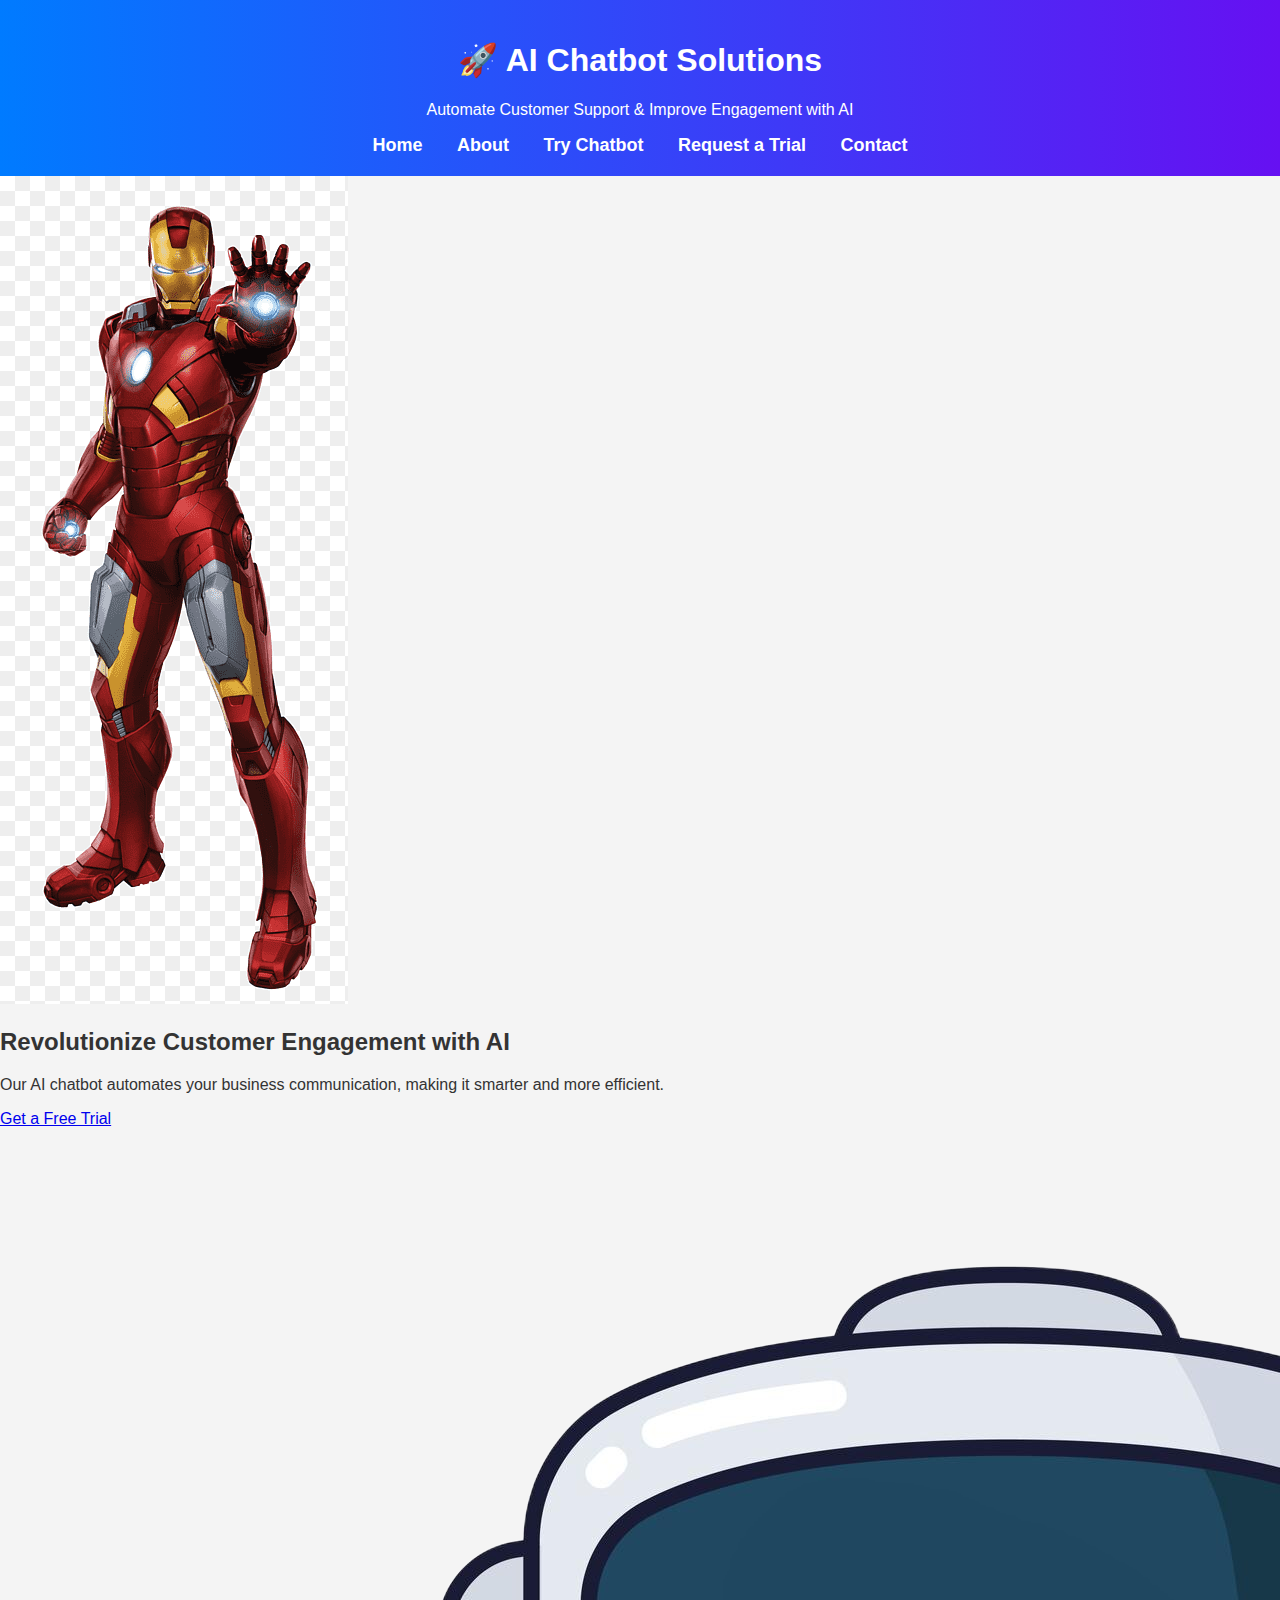
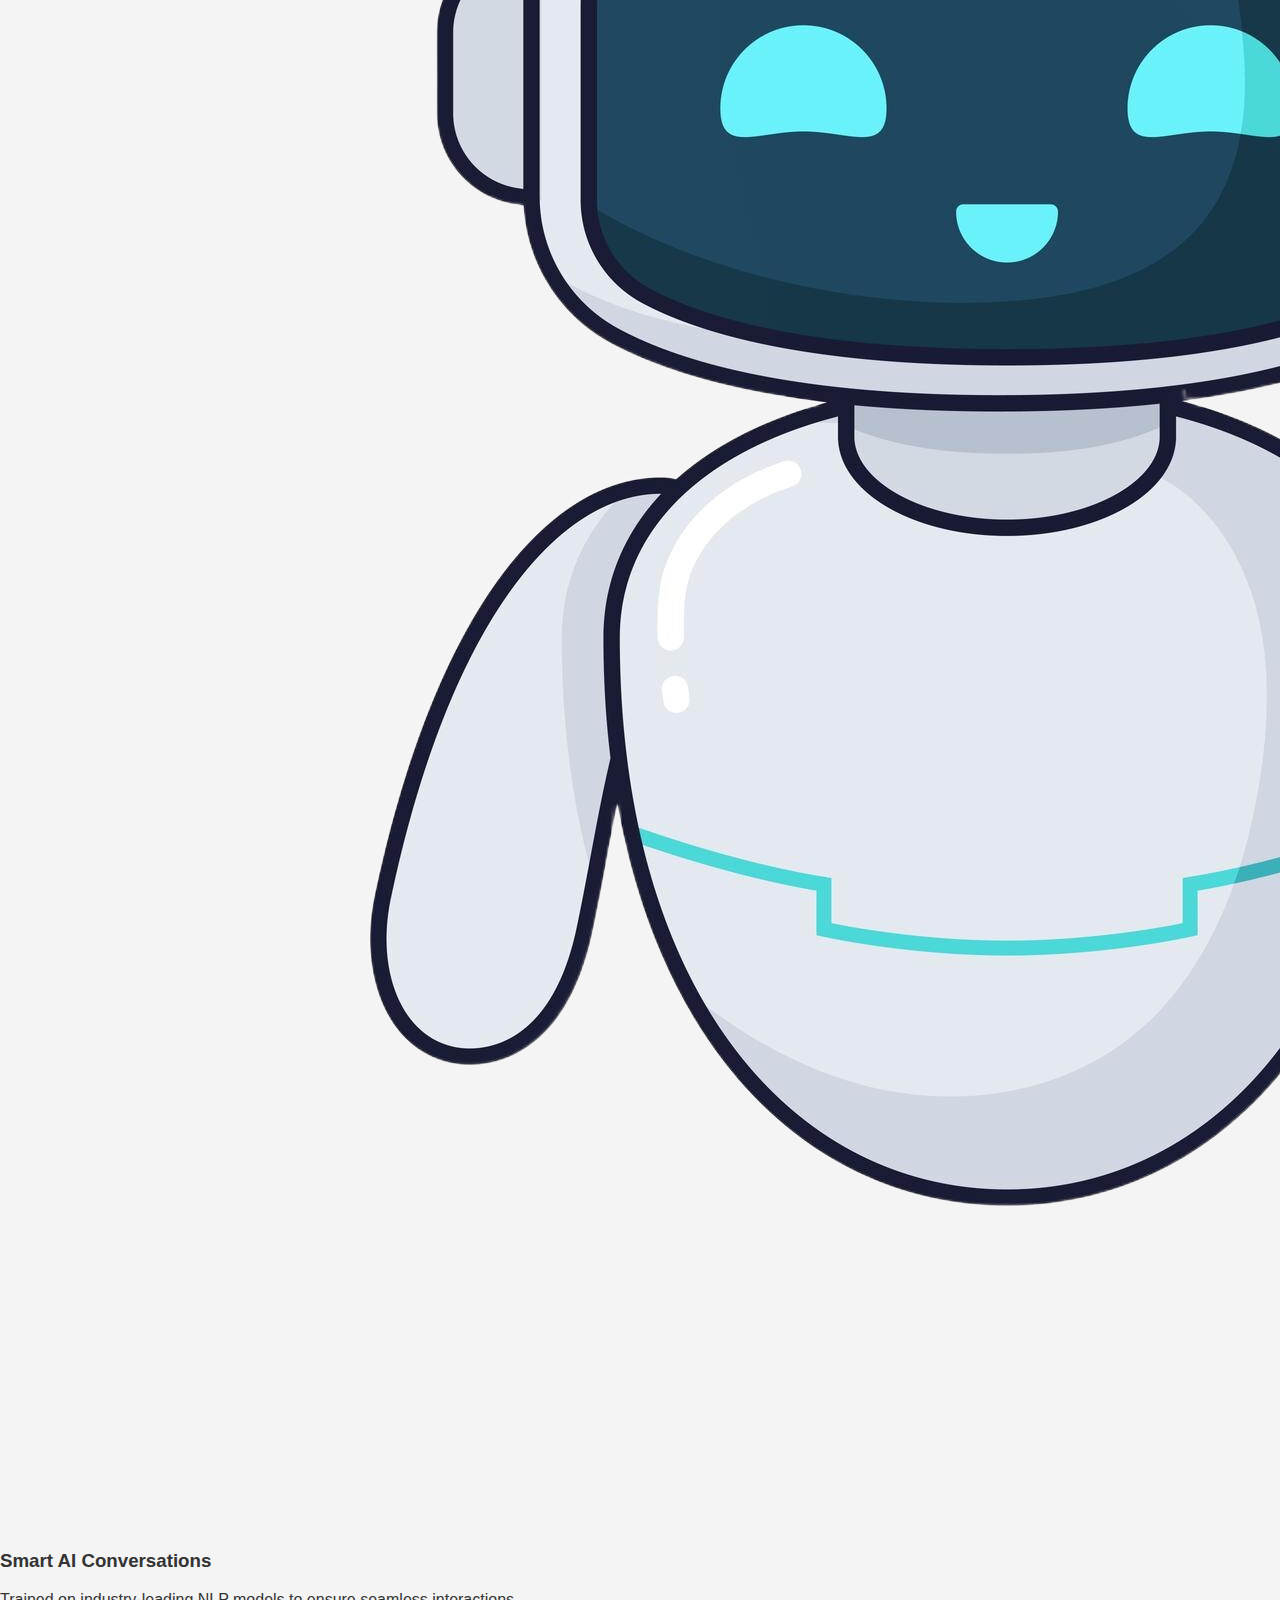
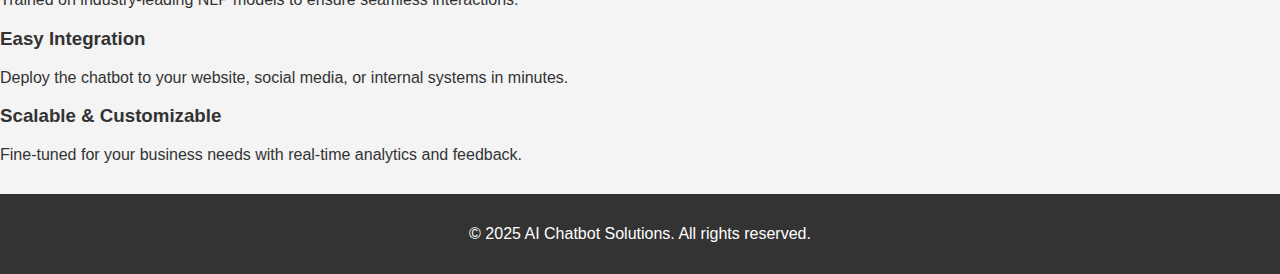
<file: index.html>
<!DOCTYPE html>
<html lang="en">
<head>
    <meta charset="UTF-8">
    <meta name="viewport" content="width=device-width, initial-scale=1.0">
    <title>AI Chatbot Solutions</title>
    <link rel="stylesheet" href="css/style.css">
</head>
<body>

    <header>
        <h1>🚀 AI Chatbot Solutions</h1>
        <p>Automate Customer Support & Improve Engagement with AI</p>
        <nav>
            <ul>
                <li><a href="index.html">Home</a></li>
                <li><a href="about.html">About</a></li>
                <li><a href="chatbot.html">Try Chatbot</a></li>
                <li><a href="register.html">Request a Trial</a></li>
                <li><a href="contact.html">Contact</a></li>
            </ul>
        </nav>
    </header>

    <section class="hero">
        <img src="assets/hero-image.png" alt="AI Chatbot Solutions">
        <div class="hero-text">
            <h2>Revolutionize Customer Engagement with AI</h2>
            <p>Our AI chatbot automates your business communication, making it smarter and more efficient.</p>
            <a href="register.html" class="cta-button">Get a Free Trial</a>
        </div>
    </section>

    <section class="features">
        <div class="feature">
            <img src="assets/chatbot-image.png" alt="AI Chatbot">
            <h3>Smart AI Conversations</h3>
            <p>Trained on industry-leading NLP models to ensure seamless interactions.</p>
        </div>
        <div class="feature">
            <h3>Easy Integration</h3>
            <p>Deploy the chatbot to your website, social media, or internal systems in minutes.</p>
        </div>
        <div class="feature">
            <h3>Scalable & Customizable</h3>
            <p>Fine-tuned for your business needs with real-time analytics and feedback.</p>
        </div>
    </section>

    <footer>
        <p>&copy; 2025 AI Chatbot Solutions. All rights reserved.</p>
    </footer>

</body>
</html>
</file>
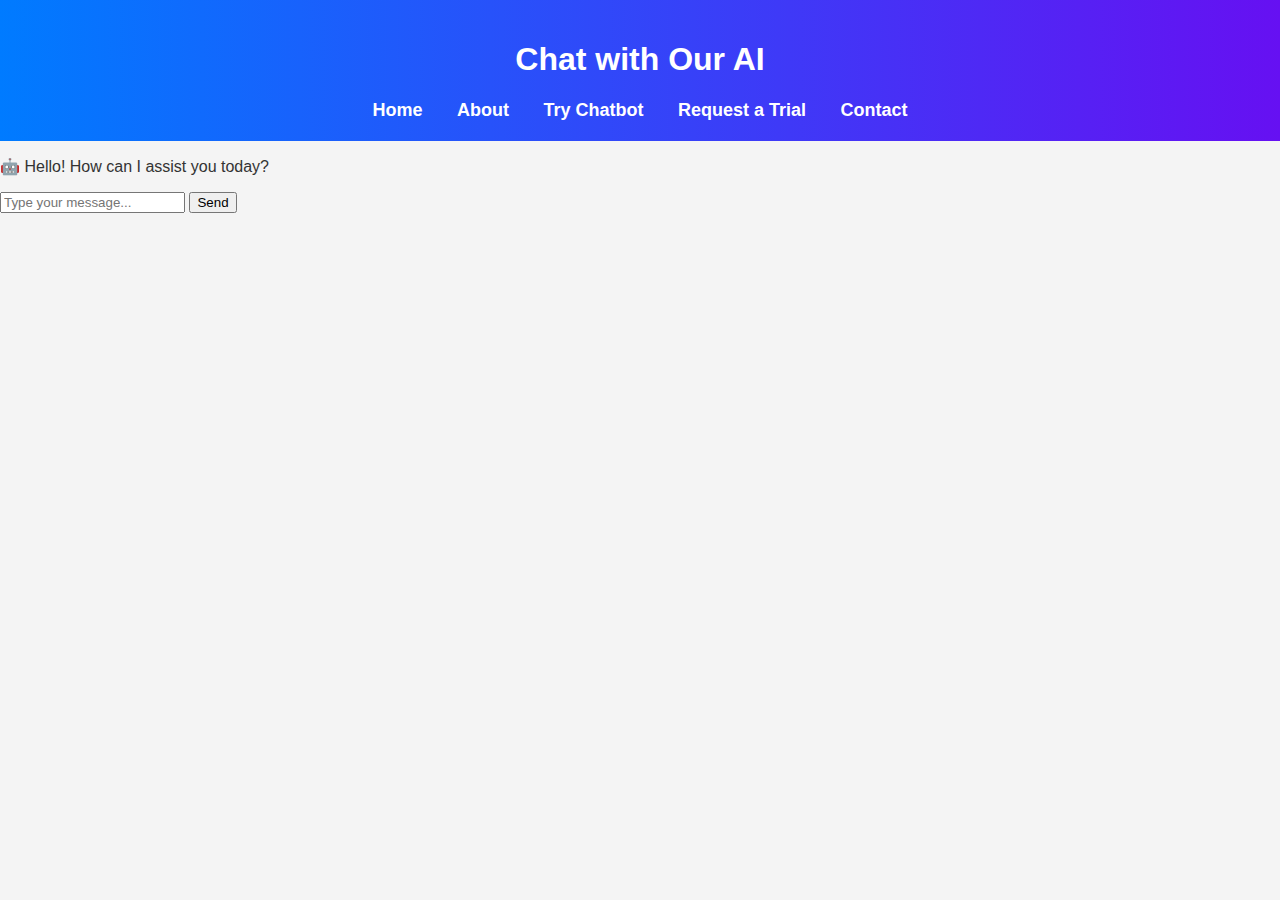
<file: chatbot.html>
<!DOCTYPE html>
<html lang="en">
<head>
    <meta charset="UTF-8">
    <meta name="viewport" content="width=device-width, initial-scale=1.0">
    <title>Try Our AI Chatbot</title>
    <link rel="stylesheet" href="css/style.css">
</head>
<body>

    <header>
        <h1>Chat with Our AI</h1>
        <nav>
            <ul>
                <li><a href="index.html">Home</a></li>
                <li><a href="about.html">About</a></li>
                <li><a href="chatbot.html">Try Chatbot</a></li>
                <li><a href="register.html">Request a Trial</a></li>
                <li><a href="contact.html">Contact</a></li>
            </ul>
        </nav>
    </header>

    <section class="chat-container">
        <div class="chatbox" id="chatbox">
            <p class="bot-message">🤖 Hello! How can I assist you today?</p>
        </div>
        <div class="chat-input">
            <input type="text" id="userInput" placeholder="Type your message..." autocomplete="off">
            <button onclick="sendMessage()">Send</button>
        </div>
    </section>

    <script src="js/chatbot.js"></script>

</body>
</html>
</file>
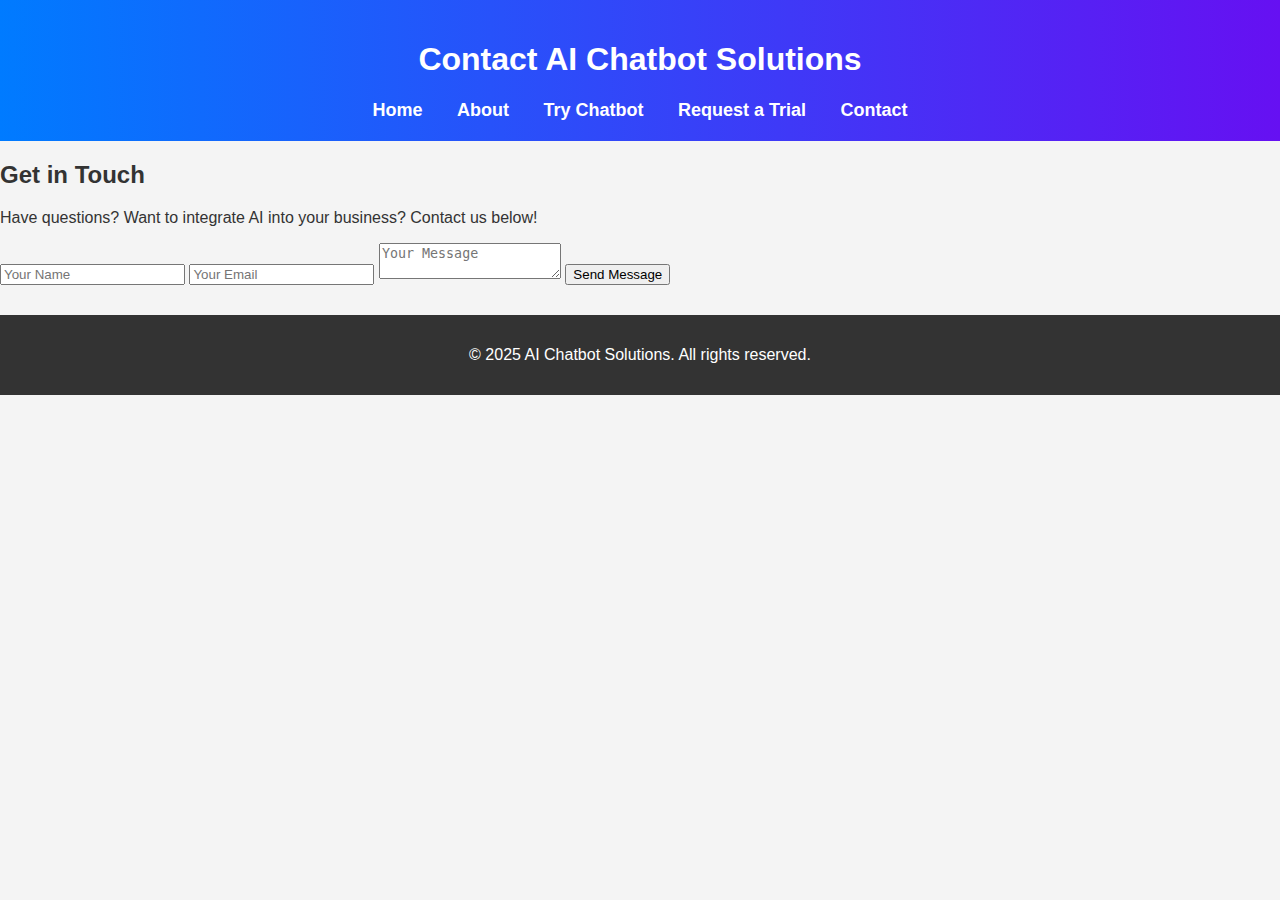
<file: contact.html>
<!DOCTYPE html>
<html lang="en">
<head>
    <meta charset="UTF-8">
    <meta name="viewport" content="width=device-width, initial-scale=1.0">
    <title>Contact Us</title>
    <link rel="stylesheet" href="css/style.css">
</head>
<body>

    <header>
        <h1>Contact AI Chatbot Solutions</h1>
        <nav>
            <ul>
                <li><a href="index.html">Home</a></li>
                <li><a href="about.html">About</a></li>
                <li><a href="chatbot.html">Try Chatbot</a></li>
                <li><a href="register.html">Request a Trial</a></li>
                <li><a href="contact.html">Contact</a></li>
            </ul>
        </nav>
    </header>

    <section class="contact-container">
        <h2>Get in Touch</h2>
        <p>Have questions? Want to integrate AI into your business? Contact us below!</p>

        <div class="contact-form">
            <form action="mailto:your-email@example.com" method="POST">
                <input type="text" name="name" placeholder="Your Name" required>
                <input type="email" name="email" placeholder="Your Email" required>
                <textarea name="message" placeholder="Your Message" required></textarea>
                <button type="submit">Send Message</button>
            </form>
        </div>
    </section>

    <footer>
        <p>&copy; 2025 AI Chatbot Solutions. All rights reserved.</p>
    </footer>

</body>
</html>
</file>
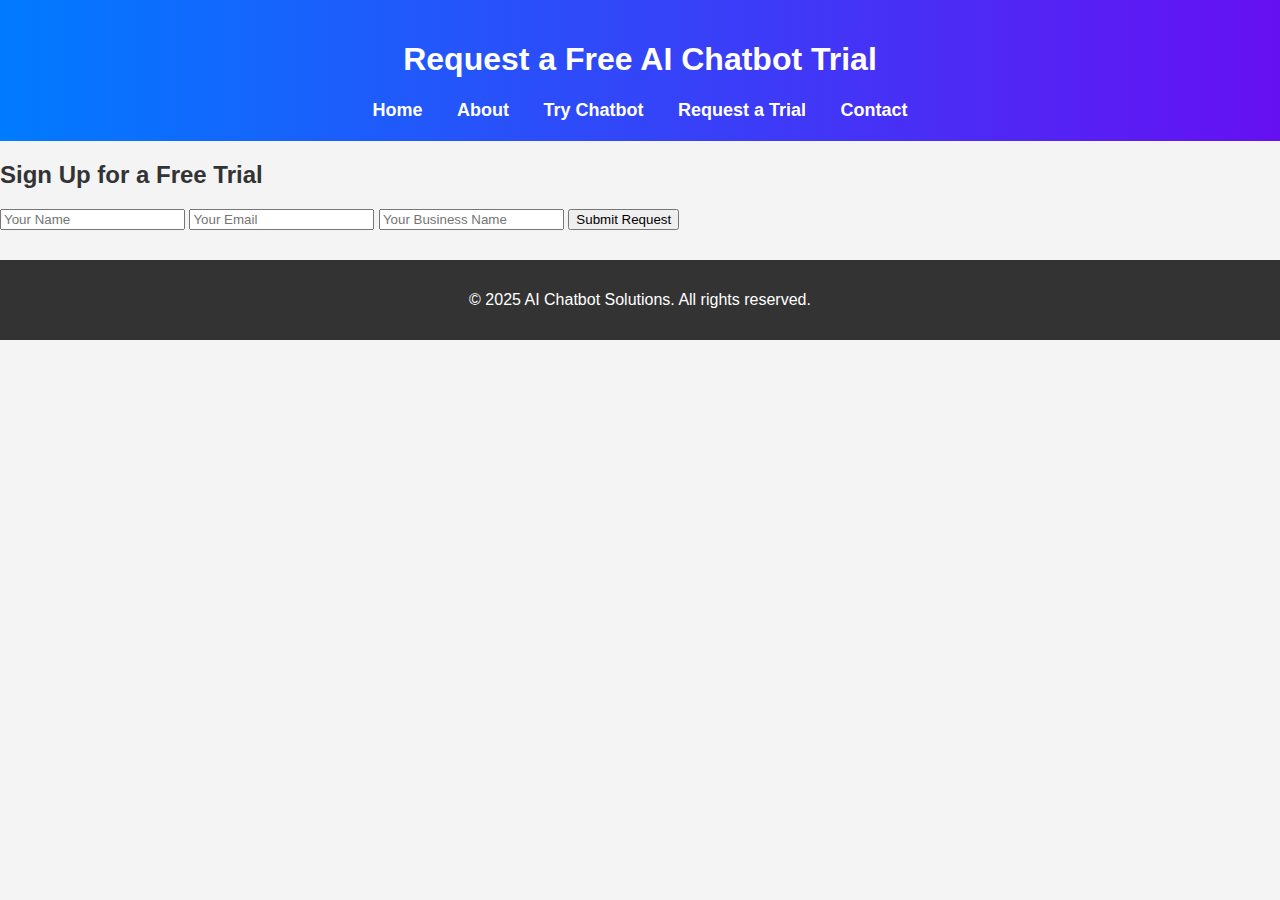
<file: register.html>
<!DOCTYPE html>
<html lang="en">
<head>
    <meta charset="UTF-8">
    <meta name="viewport" content="width=device-width, initial-scale=1.0">
    <title>Register for a Free Trial</title>
    <link rel="stylesheet" href="css/style.css">
</head>
<body>

    <header>
        <h1>Request a Free AI Chatbot Trial</h1>
        <nav>
            <ul>
                <li><a href="index.html">Home</a></li>
                <li><a href="about.html">About</a></li>
                <li><a href="chatbot.html">Try Chatbot</a></li>
                <li><a href="register.html">Request a Trial</a></li>
                <li><a href="contact.html">Contact</a></li>
            </ul>
        </nav>
    </header>

    <section class="register-form">
        <h2>Sign Up for a Free Trial</h2>
        <form action="https://your-backend-api.com/register" method="POST">
            <input type="text" name="name" placeholder="Your Name" required>
            <input type="email" name="email" placeholder="Your Email" required>
            <input type="text" name="business" placeholder="Your Business Name" required>
            <button type="submit" class="cta-button">Submit Request</button>
        </form>
    </section>

    <footer>
        <p>&copy; 2025 AI Chatbot Solutions. All rights reserved.</p>
    </footer>

</body>
</html>
</file>
<file: css/style.css>
/* General Styles */
body {
    font-family: 'Arial', sans-serif;
    margin: 0;
    padding: 0;
    background-color: #f4f4f4;
    color: #333;
}

/* Header */
header {
    background: linear-gradient(to right, #007bff, #6610f2);
    color: white;
    padding: 20px 0;
    text-align: center;
}

nav ul {
    list-style: none;
    padding: 0;
    margin: 0;
}

nav ul li {
    display: inline;
    margin: 0 15px;
}

nav ul li a {
    color: white;
    text-decoration: none;
    font-size: 18px;
    font-weight: bold;
}

nav ul li a:hover {
    text-decoration: underline;
}

/* About Page */
.about-container {
    width: 70%;
    max-width: 900px;
    margin: 50px auto;
    text-align: center;
    background: white;
    padding: 30px;
    border-radius: 10px;
    box-shadow: 0 4px 10px rgba(0,0,0,0.1);
}

.about-container h2 {
    font-size: 32px;
    color: #007bff;
}

.about-container p {
    font-size: 18px;
    line-height: 1.6;
}

/* Team Section */
.team-container {
    width: 80%;
    max-width: 1000px;
    margin: 50px auto;
    text-align: center;
    background: white;
    padding: 30px;
    border-radius: 10px;
    box-shadow: 0 4px 10px rgba(0,0,0,0.1);
}

.team-container h2 {
    font-size: 32px;
    color: #007bff;
}

.team {
    display: flex;
    justify-content: center;
    gap: 30px;
    flex-wrap: wrap;
}

.team-member {
    text-align: center;
    width: 300px;
}

.team-member img {
    width: 150px;
    height: 150px;
    border-radius: 50%;
    object-fit: cover;
    border: 3px solid #007bff;
}

.team-member h3 {
    margin: 10px 0 5px;
    font-size: 22px;
}

.team-member p {
    font-size: 16px;
    color: #555;
}

/* Footer */
footer {
    text-align: center;
    padding: 15px;
    background: #333;
    color: white;
    margin-top: 30px;
}
</file>
